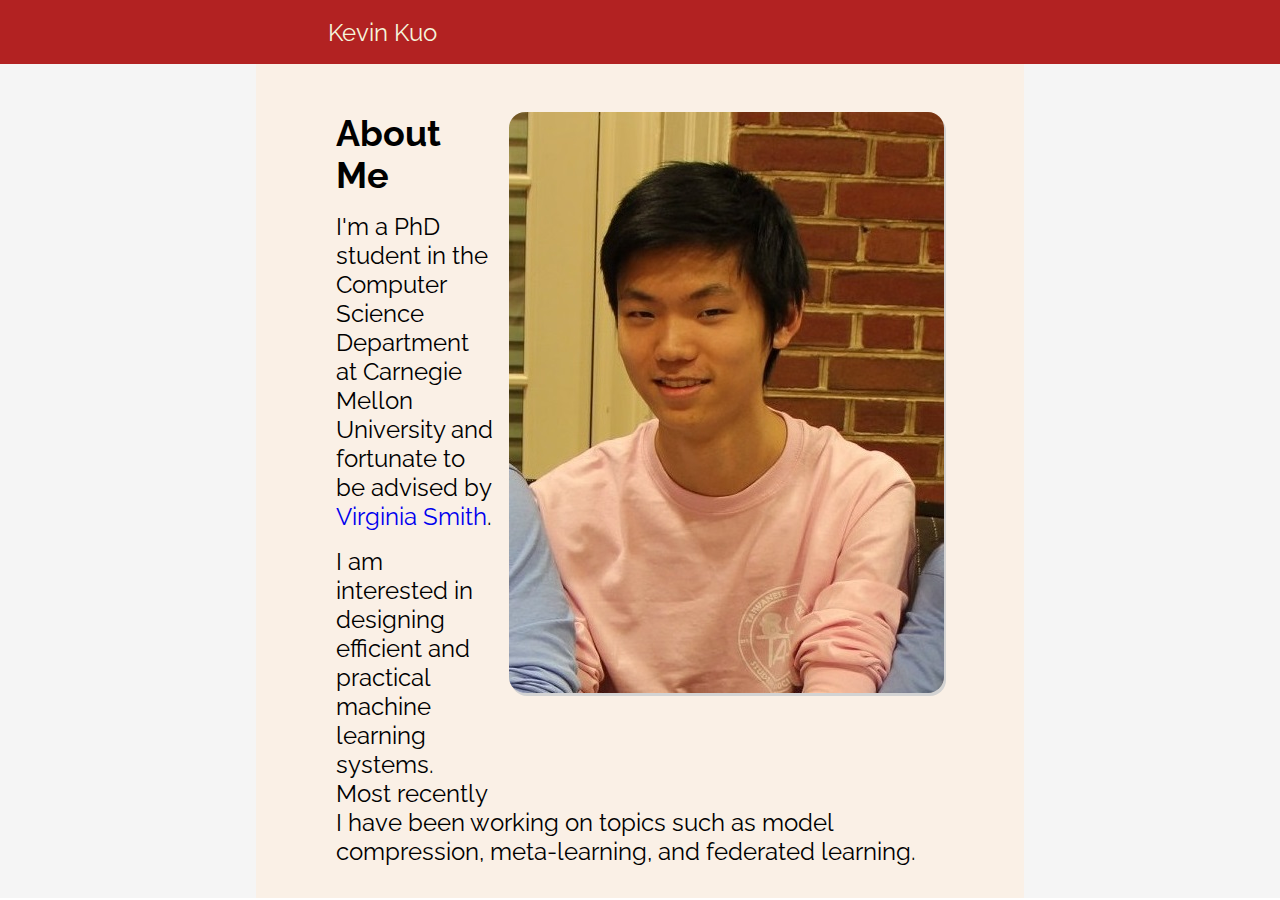
<file: index.html>
<!DOCTYPE html>
<meta charset=utf-8>
<meta name="viewport" content="width=device-width, initial-scale=1.0">
<html>
<head>
    <meta name="google-site-verification" content="ezV7HMBs8HqRDRx_ZUs1htRQetuY8B3IFLA-2LVHLIA" />
	<link rel="stylesheet" href="https://use.fontawesome.com/releases/v5.5.0/css/all.css" integrity="sha384-B4dIYHKNBt8Bc12p+WXckhzcICo0wtJAoU8YZTY5qE0Id1GSseTk6S+L3BlXeVIU" crossorigin="anonymous">
	<link href="https://fonts.googleapis.com/css2?family=Raleway&display=swap" rel="stylesheet">
	<link rel="stylesheet" type="text/css" href="assets/css/main.css">
	<script src="assets/js/jquery-3.3.1.js"></script>
	<script src="assets/js/showdown.js"></script>
	<script src="assets/js/main.js"></script>
    <title>Kevin Kuo</title>
</head>
<body>
	<div id="navbar">
		<a href="#wrapper"><div class="navbutton" id="title">Kevin Kuo</div></a>
		<!--<a href="#project"><div class="navbutton">Projects</div></a>-->
	</div>
	<div id="wrapper">
		<div id="wrapper-inner">
			<div class="section" id="home">
				<div id="home-desc">
					<div id="profile">
						<img src="images/index/profile.png">
						<div id="info">
							<a href="https://drive.google.com/file/d/1OcVWSvKtcGNHvAwiPpRwn2x5IS-oYZG8/view?usp=sharing"><i hovertext="CV" class="fas fa-file-alt"></i></a>
							<a href="https://github.com/imkevinkuo"><i hovertext="Github" class="fab fa-github"></i></a>
							<a href="https://www.linkedin.com/in/kevin-kuo-6b1676166/"><i hovertext="LinkedIn" class="fab fa-linkedin"></i></a>
						</div>
						<p id="icon-desc"></p>
					</div>
					
					<h2>About Me</h2>
					<p>I'm a PhD student in the Computer Science Department at Carnegie Mellon University and fortunate to be advised by <a href="https://www.cs.cmu.edu/~smithv/">Virginia Smith</a>.</p>
					<p>I am interested in designing efficient and practical machine learning systems. Most recently I have been working on topics such as model compression, meta-learning, and federated learning.</p>
				</div>
			</div>
		</div>
	</div>
</body>
</html>
</file>
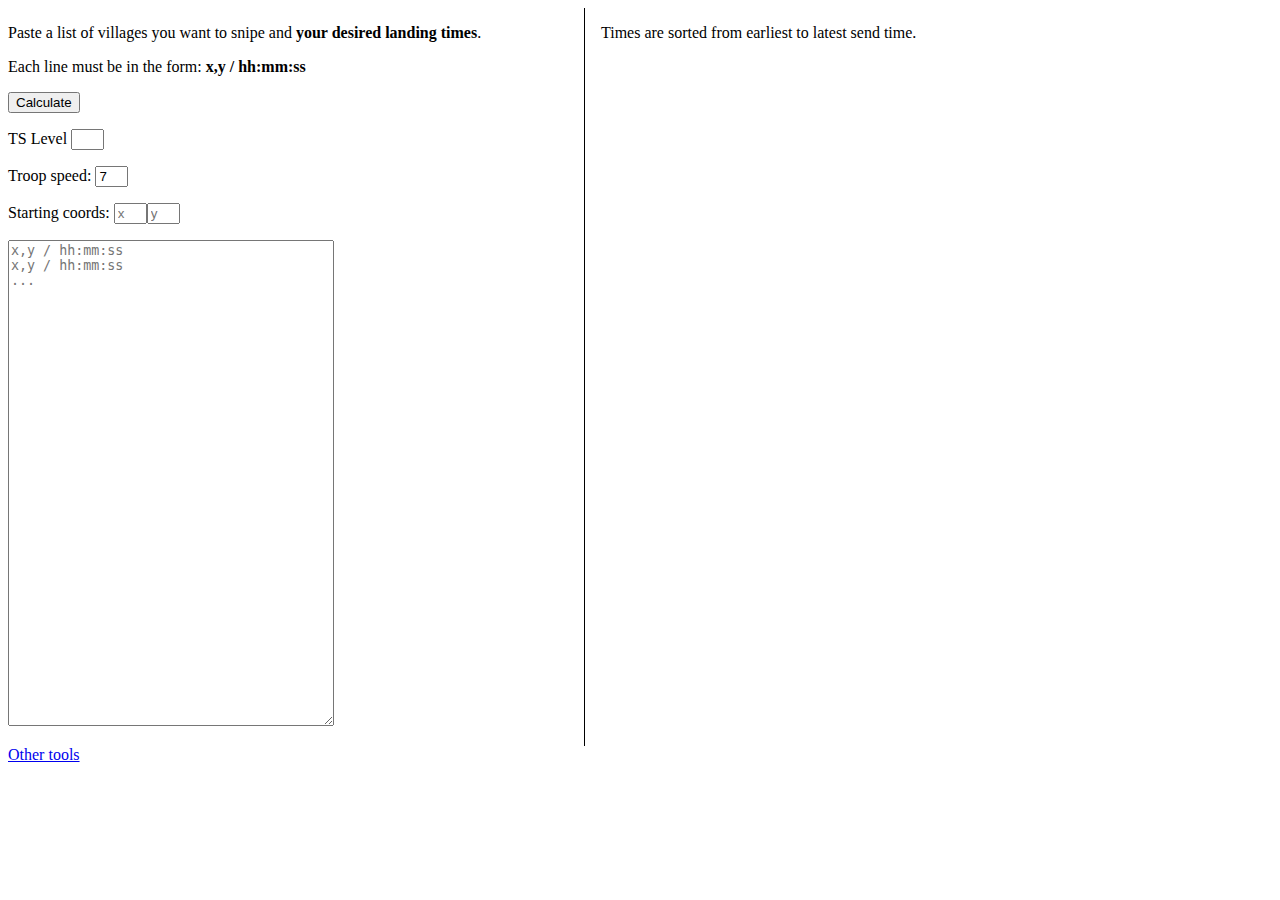
<file: snipe.html>
<!DOCTYPE HTML>
<script type="text/javascript" src="assets/js/travian_snipe.js"></script>
<link rel="stylesheet" href="assets/css/travian_snipe.css">
<html>
<body>

<div id="wrapper">
	<div id="inputarea">
		<p>Paste a list of villages you want to snipe and <b>your desired landing times</b>.</p>
		<p>Each line must be in the form: <b>x,y / hh:mm:ss</b></p>
		<p>
			<button onclick="calculateTimes()">Calculate</button>
		</p>
		<p>TS Level <input size="1" id="ts"></input></p>
		<p>Troop speed: <input size="1" value="7" id="spd"></input></p>
		<p>Starting coords: <input size="1" placeholder="x" id="x"></input><input size="1" placeholder="y" id="y"></input></p>
		<p>
			<textarea id="info" placeholder="x,y / hh:mm:ss
x,y / hh:mm:ss
..."></textarea>
		</p>
	</div>

	<div id="outputarea">
		<p>Times are sorted from earliest to latest send time.</p>
		<div id="table-wrapper"></div>
	</div>
</div>

<a href="other_travian.html">Other tools</a>

</body>
</html>
</file>
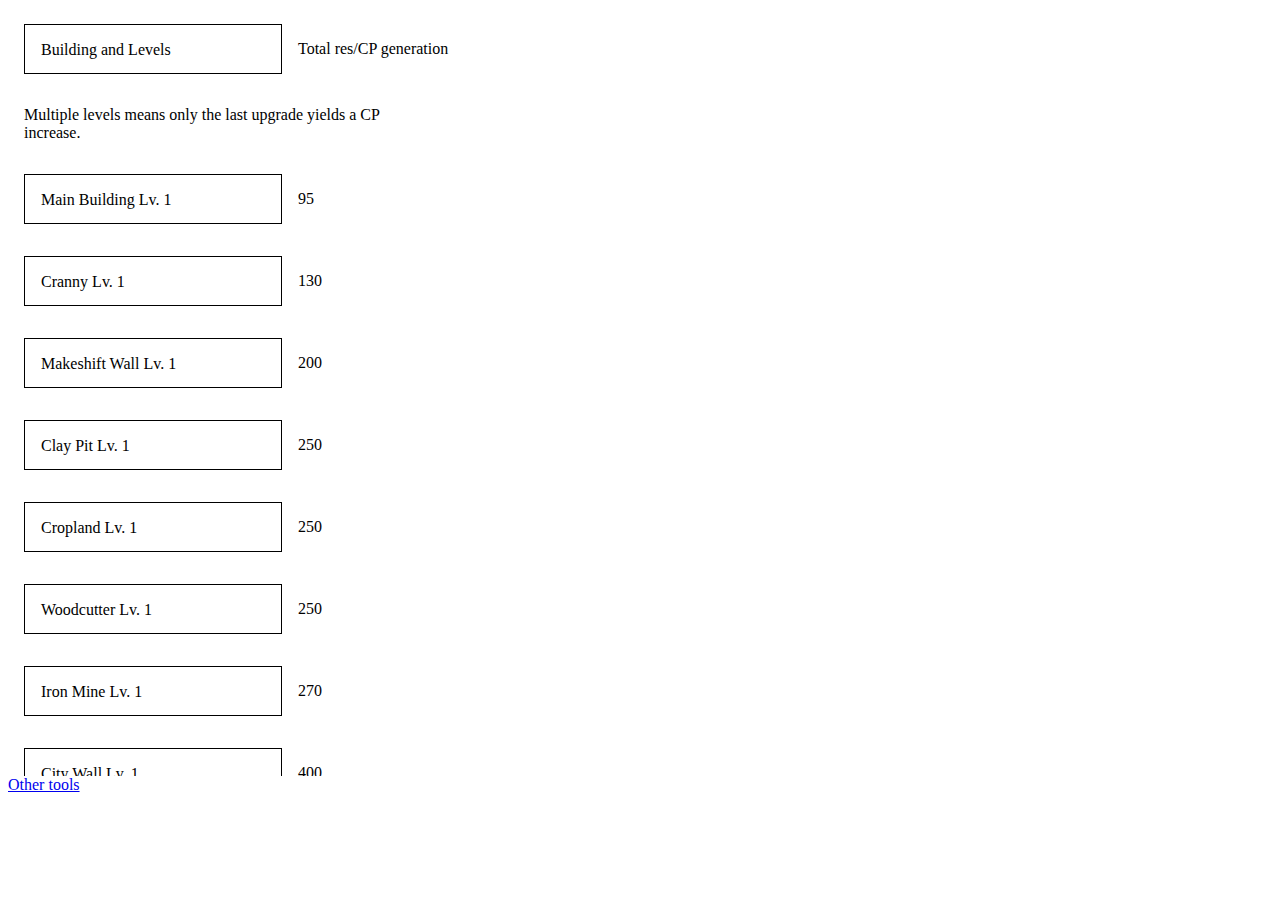
<file: travian.html>
<!DOCTYPE HTML>
<script type="text/javascript" src="assets/js/travian_cp.js"></script>
<link rel="stylesheet" href="assets/css/travian_cp.css">
<html>
<div id="wrapper">

	<div id="builds">
		<div class="tile"><div class="infobox">Building and Levels</div>Total res/CP generation</div>
		<p>Multiple levels means only the last upgrade yields a CP increase.</p>
	</div>
	
	<div id="structs">
	
	</div>
	
</div>
<a href="other_travian.html">Other tools</a>
</html>
</file>
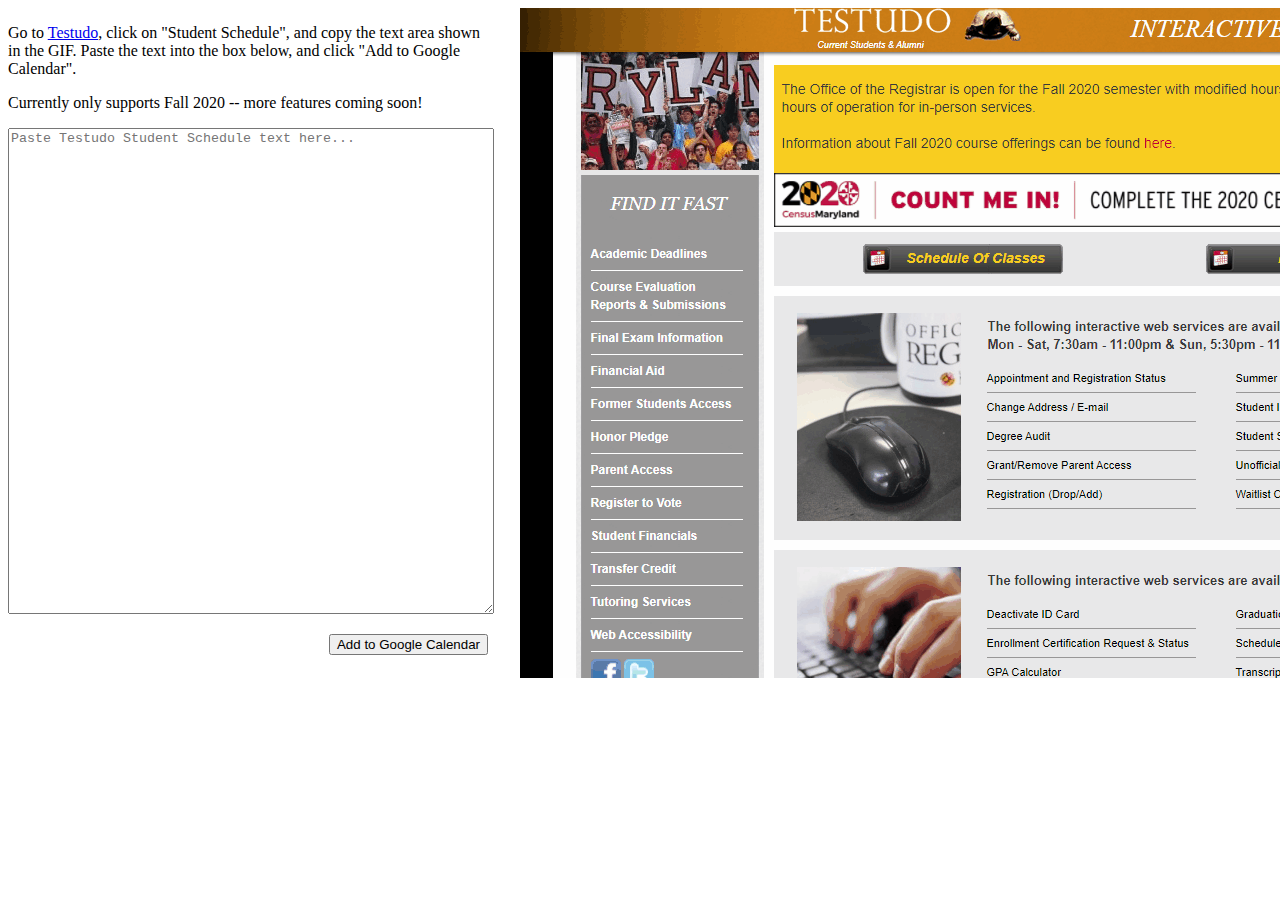
<file: umdcalendar.html>
<!DOCTYPE HTML>
<script type="text/javascript" src="assets/js/umdcalendar.js"></script>
<link rel="stylesheet" href="assets/css/umdcalendar.css">
<html>
<body>

<div class="row">

	<div id="inputarea">
		<p>Go to <a href="https://testudo.umd.edu/">Testudo</a>, click on "Student Schedule", and copy the text area shown in the GIF.
		Paste the text into the box below, and click "Add to Google Calendar".
		</p>
		<p>Currently only supports Fall 2020 -- more features coming soon!</p>
		<p>
			<textarea id="info" placeholder="Paste Testudo Student Schedule text here..."></textarea>
		</p>
		<p style="text-align: right">
			<button onclick="runCalendarScript()">Add to Google Calendar</button>
		</p>
	</div>
	
	<div>
		<img id="helpimg" src="images/umdcalendar/schedule.gif">
	</div>

</div>

</body>
</html>
</file>
<file: assets/css/main.css>
html {
	font-size: 1em;
	font-family: Raleway, Geneva, sans-serif
}

body {
	padding: 0;
	margin: 0;
	overflow-x: hidden;
	font-size: 1.5rem;
}

p, h1, h2, h3 {
	color: black;
	margin: 0;
}

p, h3 {
	margin: 1rem 0;
}



/* Navigation */
#navbar  {
	display: flex;
	justify-content: flex-start;
	align-items: center;
	position: fixed;
	top: 0;
	z-index: 2;
	background-color: firebrick;
	width: 50%;
	height: 4rem;
	user-select: none;
	padding: 0 25%;
}

#title {
	color: beige;
}

a {
	text-decoration: none;
}

.navbutton {
	color: white;
	padding: 1rem 0.5rem;
	height: 2rem;
	cursor: pointer;
	transition: transform 0.2s, border-bottom 0.2s;
	border-bottom: beige 0px solid;
	display: flex;
	align-items: center;
}

.navbutton:hover {
	border-bottom: beige 6px solid;
	transform: translateY(-3px);
}

.navbutton:active {
	opacity: 0.8;
}

/* Body */
#wrapper {
	background-color: whitesmoke;
}

#wrapper-inner {
	margin: 4rem 20% 0 20%;
	padding: 0 5%;
	background-color: linen;
}

#home > * {
	margin: 1rem;
}

.section {
	padding: 2rem 0 0 0;
	display: flex;
	min-height: calc(100vh - 12rem);
	overflow: hidden;
}

.section-y {
	flex-direction: column;
}

.section-x {
	flex-direction: row;
}

.project-desc > .row {
	display: flex;
	flex-direction: row;
	align-items: flex-start;
}

.project-desc > .row.space-between {
	justify-content: space-between;
}

a > i {
	padding: 0.5rem;
	color: black;
	font-size: 3rem;
}

a > i:hover {
	color: white;
	background-color: grey;
}

#profile {
	float: right;
	padding-left: 1rem;
	display: flex;
	flex-direction: column;
	align-items: center;
}

#profile > img {
	border-radius: 1rem;
	box-shadow: 2px 3px lightgrey;
}

#info {
	margin: 0.5rem 0;
	display: flex;
	justify-content: center;
}

#icon-desc {
	margin: 0;
	width: 100%;
	height: 2rem;
	text-align: center;
}

#project-menu {
	margin-top: 1rem;
	display: flex;
	flex-direction: row;
	transition: transform 0.5s;
}

#project-menu.showdesc {
	transform: translateX(-100%);
}

#project-icons, #project-descs {
	flex: 0 0 100%;
}

.back {
	padding: 0.2rem 0.8rem;
	margin-right: 0.5rem;
	text-align: center;
	background-color: coral;
	border-radius: 0.7rem;
	user-select: none;
	cursor: pointer;
}

.back:hover {
	background-color: red;
}

.back:active {
	background-color: firebrick;
}

.project-list {
	display: flex;
	flex-direction: row;
	flex-wrap: wrap;
}

.imgbox {
	display: flex;
	align-items: center;
	justify-content: center;
	position: relative;
	background-color: white;
	box-shadow: 2px 2px rgba(0, 0, 0, 0.5);
	flex: 0 0 10rem;
	width: 10rem;
	height: 10rem;
	flex: 0 0 10rem;
	border: 1px black solid;
	margin: 1rem 1rem;
	overflow: hidden;
	user-select: none;
}

.imgbox img {
	display: block;
}

img.w {
	width: 100%;
	height: auto;
}

img.h {
	height: 100%;
	width: auto;
}

.project-list > .imgbox {
	cursor: pointer;
	transition: transform 0.2s, box-shadow 0.2s;
}

.project-list > .imgbox:hover {
	transform: translate(-2px, -2px);
	box-shadow: 4px 4px rgba(0, 0, 0, 0.3);
}

.project-list > .imgbox:active {
	opacity: 0.8;
}

.project-desc > .imgbox {
	float: right;
}

.boxdesc {
	position: absolute;
	background-color: rgba(0, 0, 0, 0.4);
	color: white;
	height: 40%;
	width: 100%;
	font-size: 1rem;
	display: flex;
	align-items: center;
	justify-content: center;
	text-align: center;
	transform: translateY(175%);
	transition: transform 0.2s;
}

.imgbox:hover > .boxdesc {
	transform: translateY(80%);
}

.hidden {
	display: none;
}

.blogpost > * {
	margin: 1rem 0;
}

@media screen and (max-width: 32cm) {	
	#navbar {
		padding: 0 5%;
		width: 90%;
	}
	
	#wrapper-inner {
		margin: 4rem 0 0 0;
	}
}

@media screen and (max-width: 24cm) {	
	body {
		font-size: 1rem;
	}
	
	#profile {
		float: none;
	}
	
	.imgbox {
		width: 8rem;
		height: 8rem;
		flex: 0 0 8rem;
	}
}

@media screen and (max-width: 10cm) {		
	.imgbox {
		width: 6rem;
		height: 6rem;
		flex: 0 0 6rem;
	}
	.imgbox:hover > .boxdesc {
		transform: translateY(175%);
	}
}


/* ANIMATIONS */

@keyframes fadeOut {
	from {opacity: 1;}
	to {opacity: 0;}
}
@keyframes fadeIn {
	from {opacity: 0;}
	to {opacity: 1;}
}
@-webkit-keyframes fadeInDown {
  from {opacity: 0;-webkit-transform: translate3d(0, -3rem, 0);}
  to {opacity: 1;-webkit-transform: translate3d(0, 0, 0);}
}

@keyframes fadeInDown {
  from {opacity: 0;transform: translate3d(0, -3rem, 0);}
  to {opacity: 1;transform: translate3d(0, 0, 0);}
}

@-webkit-keyframes fadeInUp {
  from {opacity: 0;-webkit-transform: translate3d(0, 3rem, 0);}
  to {opacity: 1;-webkit-transform: translate3d(0, 0, 0);}
}

@keyframes fadeInUp {
  from {opacity: 0;transform: translate3d(0, 3rem, 0);}
  to {opacity: 1;transform: translate3d(0, 0, 0);}
}
@-webkit-keyframes fadeOutUp {
  from {opacity: 1;-webkit-transform: translate3d(0, 0, 0);}
  to {opacity: 0;-webkit-transform: translate3d(0, -3rem, 0);}
}

@keyframes fadeOutUp {
  from {opacity: 1;transform: translate3d(0, 0, 0);}
  to {opacity: 0;transform: translate3d(0, -3rem, 0);}
}
@-webkit-keyframes fadeOutLeft {
  from {opacity: 1;-webkit-transform: translate3d(0, 0, 0);}
  to {opacity: 0;-webkit-transform: translate3d(-3rem, 0, 0);}
}

@keyframes fadeOutLeft {
  from {opacity: 1;transform: translate3d(0, 0, 0);}
  to {opacity: 0;transform: translate3d(-3rem, 0, 0);}
}

@-webkit-keyframes fadeInLeft {
  from {opacity: 0;-webkit-transform: translate3d(-3rem, 0, 0);}
  to {opacity: 1;-webkit-transform: translate3d(0, 0, 0);}
}

@keyframes fadeInLeft {
  from {opacity: 0;transform: translate3d(-3rem, 0, 0);}
  to {opacity: 1;transform: translate3d(0, 0, 0);}
}

@-webkit-keyframes fadeOutRight {
  from {opacity: 1;-webkit-transform: translate3d(0, 0, 0);}
  to {opacity: 0;-webkit-transform: translate3d(3rem, 0, 0);}
}

@keyframes fadeOutRight {
  from {opacity: 1;transform: translate3d(0, 0, 0);}
  to {opacity: 0;transform: translate3d(3rem, 0, 0);}
}

@-webkit-keyframes fadeInRight {
  from {opacity: 0;-webkit-transform: translate3d(3rem, 0, 0);}
  to {opacity: 1;-webkit-transform: translate3d(0, 0, 0);}
}

@keyframes fadeInRight {
  from {opacity: 0;transform: translate3d(3rem, 0, 0);}
  to {opacity: 1;transform: translate3d(0, 0, 0);}
}
</file>
<file: assets/css/travian_snipe.css>
html {
	font-size: 1em;
}

#wrapper {
	display: flex;
}

#inputarea {
	width: 36rem;
	border-right: 1px black solid;
	margin-right: 1rem;
}

#outputarea {
	width: 36rem;
}

textarea {
	width: 20rem;
	min-height: 30rem;
}

#table-wrapper table {
  border-collapse: collapse;
}

#table-wrapper td, #table-wrapper th {
  border: 1px solid #ddd;
  padding: 8px;
}

#table-wrapper tr:nth-child(even){background-color: #f2f2f2;}

#table-wrapper tr:hover {background-color: #ddd;}

#table-wrapper th {
  padding-top: 12px;
  padding-bottom: 12px;
  text-align: left;
  background-color: #4CAF50;
  color: white;
}
</file>
<file: assets/css/travian_cp.css>
html {
	font-size: 1em;
}
p {
	margin: 1rem;
}
#wrapper {
	display: flex;
	max-height: 48rem;
}
#builds {
	flex: 0 0 35%;
	overflow-y: scroll;
	min-height: 48rem;
}
#structs {
	flex: 0 0 65%;
	display: flex;
	flex-wrap: wrap;
	align-content: flex-start;
}
.tile {
	display: flex;
	align-items: center;
}
.box, .infobox {
	border: 1px black solid;
	width: 14rem;
	height: 1rem;
	margin: 1rem;
	padding: 1rem;
}
.box:hover {
	background-color: lightgrey;
	cursor: pointer;
}
.hidden {
	display: none;
}
</file>
<file: assets/css/umdcalendar.css>
html {
	font-size: 1em;
}

#inputarea {
	width: 30rem;
	margin-right: 2rem;
}

textarea {
	width: 30rem;
	min-height: 30rem;
}

.row {
	display: flex;
}
</file>
